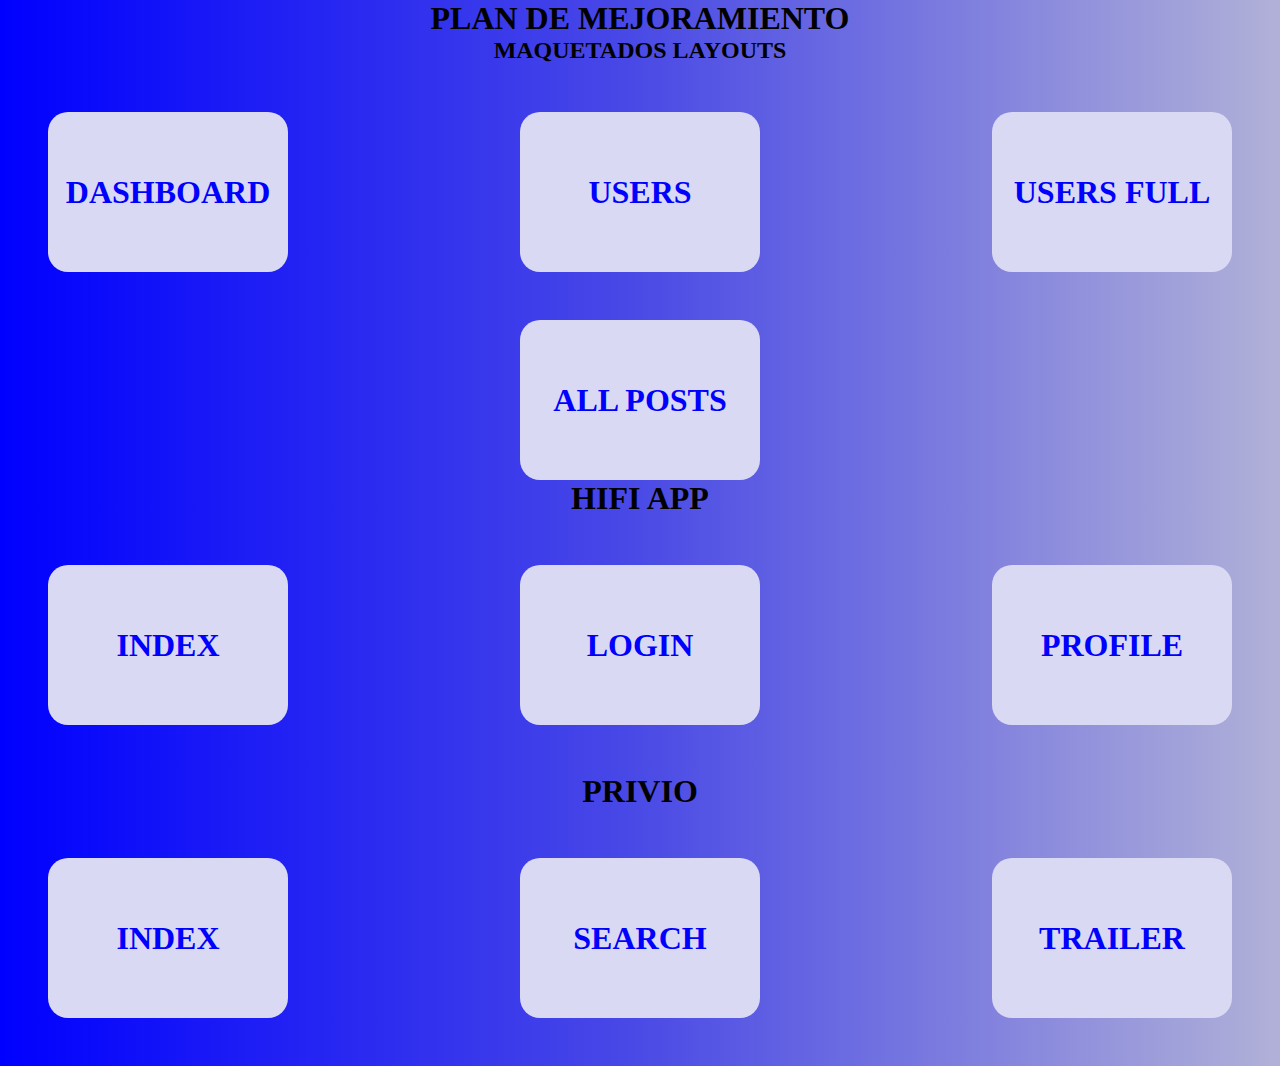
<file: index.html>
<!DOCTYPE html>
<html lang="en">
<head>
    <link rel="stylesheet" href="./css/index.css">
    <meta charset="UTF-8">
    <meta http-equiv="X-UA-Compatible" content="IE=edge">
    <meta name="viewport" content="width=device-width, initial-scale=1.0">
    <title>PLAN DE MEJORAMIENTO</title>
</head>
<body>
    <header>
        <h1>PLAN DE MEJORAMIENTO</h1>
        <h2>MAQUETADOS LAYOUTS</h2>
    </header>
    <main>
        <div class="contenedor">

        <article class="dash">
            <a href="dashboard.html"><h1>DASHBOARD</h1></a>
        </article>

        <article class="users">
            <a href="users.html"><h1>USERS</h1></a>
        </article>

        <article class="usfull" >
            <a href="users-full.html"><h1>USERS FULL</h1></a>
        </article>
    </div>
    <div class="loc">
    <article class="allp">
        <a href="all-posts.html"><h1>ALL POSTS</h1></a>
    </article>
</div>
    <center>
    <h1>HIFI APP</h1>
</center>
    <div class="contenedor2">
        
        <article class="index">
            <a href="hifi-app/index.html"><h1>INDEX</h1></a>
        </article>
        <article class="login">
            <a href="hifi-app/login.html"><h1>LOGIN</h1></a>
        </article>
        <article class="profile">
            <a href="hifi-app/profile.html"><h1>PROFILE</h1></a>
        </article>
    </div>
    <center><h1>PRIVIO</h1></center>
    <div class="contenedor3">
        <article class="ind">
            <a href=""><h1>INDEX</h1></a>
        </article>
        <article class="sea">
            <a href=""><h1>SEARCH</h1></a>
        </article>
        <article class="tra">
            <a href=""><h1>TRAILER</h1></a>
        </article>
    </div>
    </main>
</body>
</html>
</file>
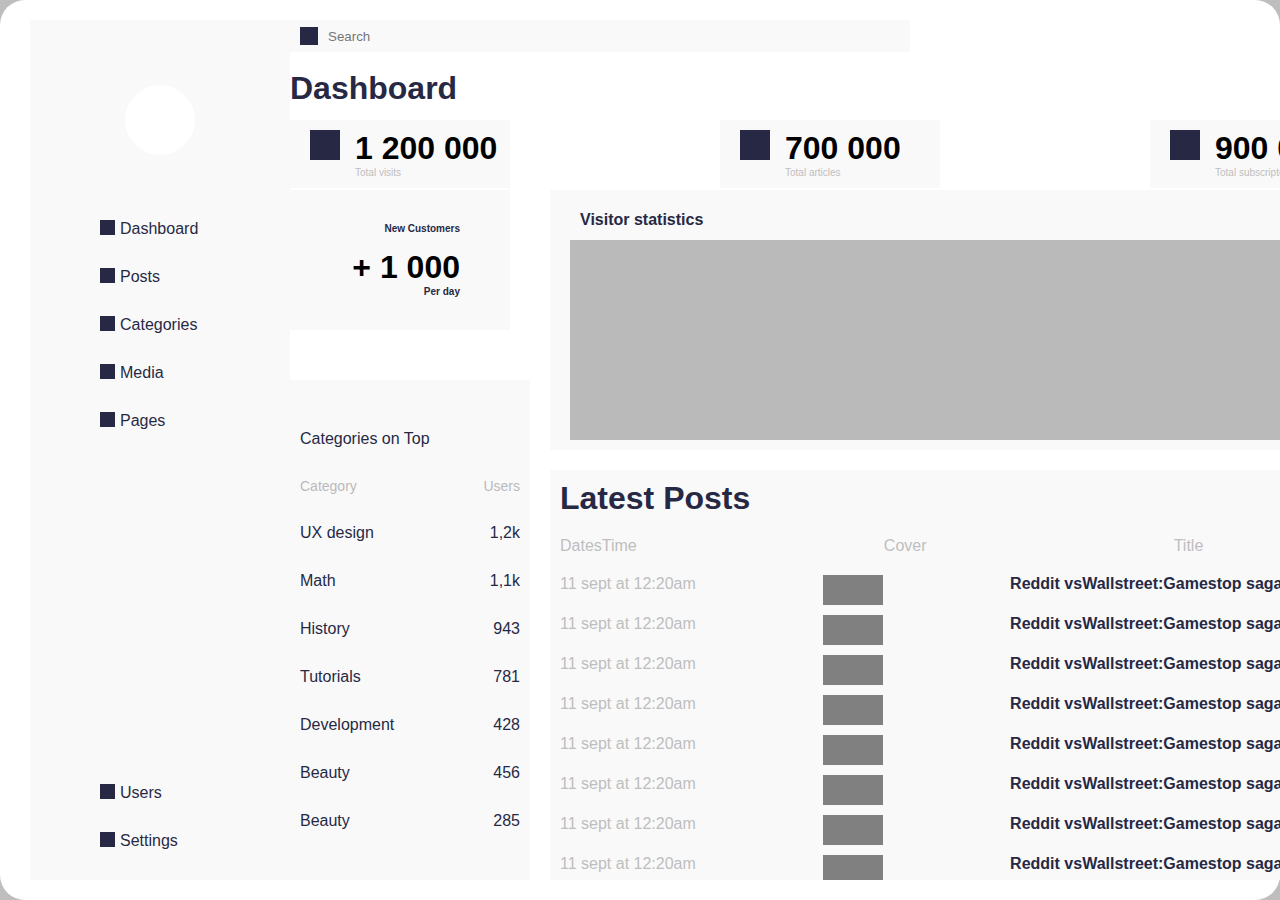
<file: dashboard.html>
<!DOCTYPE html>
<html lang="en">
<head>
    <link rel="stylesheet" href="./css/dashboard.css">
    <meta charset="UTF-8">
    <meta http-equiv="X-UA-Compatible" content="IE=edge">
    <meta name="viewport" content="width=device-width, initial-scale=1.0">
    <title>Dashboard</title>
</head>
<body>
    <div>
    <aside>
        <div class="aside">
            <article class="art1">
                <span></span>
            </article>
            <article class="art2">
                <section class="cont1">
                    <div>
                        <span></span>
                        <p>Dashboard</p>
                    </div>
                    <div >
                        <span></span>
                        <p>Posts</p>
                    </div>
                    <div>
                        <span></span>
                        <p>Categories</p>
                    </div>
                    <div >
                        <span></span>
                        <p>Media</p>
                    </div>
                    <div>
                        <span></span>
                        <p>Pages</p>
                    </div>
                </section>

                <section class="cont2">
                    <div>
                        <span></span>
                        <p>Users</p>
                    </div>
                    <div>
                        <span></span>
                        <p>Settings</p>
                    </div>
                </section>
            </article>
        </div>
    </aside>

    <main>
        <header>
            <article class="header1">
                <span></span>
                <input type="search" name="" id="" placeholder="Search">
            </article>
            <article class="header2">
                <section class="en">
                        <p>EN</p>
                        <span></span>
                    
                </section>
                <section class="en2">
                    <span></span>
                    <span></span>
                </section>
            </article>
        </header>

        <h1>Dashboard</h1>
        <article class="cuadros">
            <section>
                <span></span>
                <div>
                    <h1>1 200 000</h1>
                    <p>Total visits</p>
                </div>
            </section>
            <section>
                <span></span>
                <div>
                    <h1>700 000</h1>
                    <p>Total articles</p>
                </div>
            </section>
            <section>
                <span></span>
                <div>
                    <h1>900 000</h1>
                    <p>Total subscriptons</p>
                </div>
            </section>
            <section>
                <span></span>
                <div>
                    <h1>3 000</h1>
                    <p>Total authors</p>
                </div>
            </section>
        </article>

        <article class="contenido">
            <div class="division1">
                <article class="con-1">
                    <p>New Customers</p>
                    <h1>+ 1 000</h1>
                    <p>Per day</p>
                </article>

                <article class="con-2">
                    <p>Categories on Top</p>
                    <section class="conector">
                        <p>Category</p>
                        <p>Users</p>
                    </section>
                    <section>
                        <p>UX design</p>
                        <p>1,2k</p>
                    </section>
                    <section>
                        <p>Math</p>
                        <p>1,1k</p>
                    </section>
                    <section>
                        <p>History</p>
                        <p>943</p>
                    </section>
                    <section>
                        <p>Tutorials</p>
                        <p>781</p>
                    </section>
                    <section>
                        <p>Development</p>
                        <p>428</p>
                    </section>
                    <section>
                        <p>Beauty</p>
                        <p>456</p>
                    </section>
                    <section>
                        <p>Beauty</p>
                        <p>285</p>
                    </section>
                </article>
            </div>
            <div class="division2">
                <section class="sig1">
                    <artcle class="artil-1">
                        <p>Visitor statistics</p>
                        <p>8 month</p>
                    </artcle>
                    <article class="artil-2">

                    </article>
                </section>
                <section class="sig2">
                    <h1>Latest Posts</h1>
                    <div>
                        <p class="parra-1">DatesTime</p>
                        <p class="parra-2">Cover</p>
                        <p class="parra-3">Title</p>
                        <p class="parra-4">Author</p>
                        <p class="parra-5">Status</p>
                    </div>
                    <article>
                        <section class="one">
                        <p class="parra-6">11 sept at 12:20am</p>
                        <section class="parra-7"><span></span></section>
                        <p class="parra-8">Reddit vsWallstreet:Gamestop saga explained</p>
                        <p class="parra-9">Anna Patrik</p>
                        <p class="parra-10">Active</p>
                        </section>
                        <section class="one">
                            <p class="parra-6">11 sept at 12:20am</p>
                            <section class="parra-7"><span></span></section>
                            <p class="parra-8">Reddit vsWallstreet:Gamestop saga explained</p>
                            <p class="parra-9">Anna Patrik</p>
                            <p class="parra-10">Active</p>
                        </section>
                        <section class="one">
                            <p class="parra-6">11 sept at 12:20am</p>
                            <section class="parra-7"><span></span></section>
                            <p class="parra-8">Reddit vsWallstreet:Gamestop saga explained</p>
                            <p class="parra-9">Anna Patrik</p>
                            <p class="parra-10">Active</p>
                        </section>
                        <section class="one">
                            <p class="parra-6">11 sept at 12:20am</p>
                            <section class="parra-7"><span></span></section>
                            <p class="parra-8">Reddit vsWallstreet:Gamestop saga explained</p>
                            <p class="parra-9">Anna Patrik</p>
                            <p class="parra-10">Active</p>
                        </section>
                        <section class="one">
                            <p class="parra-6">11 sept at 12:20am</p>
                            <section class="parra-7"><span></span></section>
                            <p class="parra-8">Reddit vsWallstreet:Gamestop saga explained</p>
                            <p class="parra-9">Anna Patrik</p>
                            <p class="parra-10">Active</p>
                        </section>
                        <section class="one">
                            <p class="parra-6">11 sept at 12:20am</p>
                            <section class="parra-7"><span></span></section>
                            <p class="parra-8">Reddit vsWallstreet:Gamestop saga explained</p>
                            <p class="parra-9">Anna Patrik</p>
                            <p class="parra-10">Active</p>
                        </section>
                        <section class="one">
                            <p class="parra-6">11 sept at 12:20am</p>
                            <section class="parra-7"><span></span></section>
                            <p class="parra-8">Reddit vsWallstreet:Gamestop saga explained</p>
                            <p class="parra-9">Anna Patrik</p>
                            <p class="parra-10">Active</p>
                        </section>
                        <section class="one">
                            <p class="parra-6">11 sept at 12:20am</p>
                            <section class="parra-7"><span></span></section>
                            <p class="parra-8">Reddit vsWallstreet:Gamestop saga explained</p>
                            <p class="parra-9">Anna Patrik</p>
                            <p class="parra-10">Active</p>
                        </section>
                        <section class="one">
                            <p class="parra-6">11 sept at 12:20am</p>
                            <section class="parra-7"><span></span></section>
                            <p class="parra-8">Reddit vsWallstreet:Gamestop saga explained</p>
                            <p class="parra-9">Anna Patrik</p>
                            <p class="parra-10">Active</p>
                        </section>
                        <section class="one">
                            <p class="parra-6">11 sept at 12:20am</p>
                            <section class="parra-7"><span></span></section>
                        <p class="parra-8">Reddit vsWallstreet:Gamestop saga explained</p>
                        <p class="parra-9">Anna Patrik</p>
                        <p class="parra-10">Active</p>
                            </section>
                        <section class="one">
                        <p class="parra-6">11 sept at 12:20am</p>
                        <section class="parra-7"><span></span></section>
                        <p class="parra-8">Reddit vsWallstreet:Gamestop saga explained</p>
                        <p class="parra-9">Anna Patrik</p>
                        <p class="parra-10">Active</p>
                        </section>
                        <section class="one">
                            <p class="parra-6">11 sept at 12:20am</p>
                            <section class="parra-7"><span></span></section>
                            <p class="parra-8">Reddit vsWallstreet:Gamestop saga explained</p>
                            <p class="parra-9">Anna Patrik</p>
                            <p class="parra-10">Active</p>
                            </section>
                    </article>
                </section>
            </div>
        </article>
    </main>
</div>
</body>
</html>
</file>
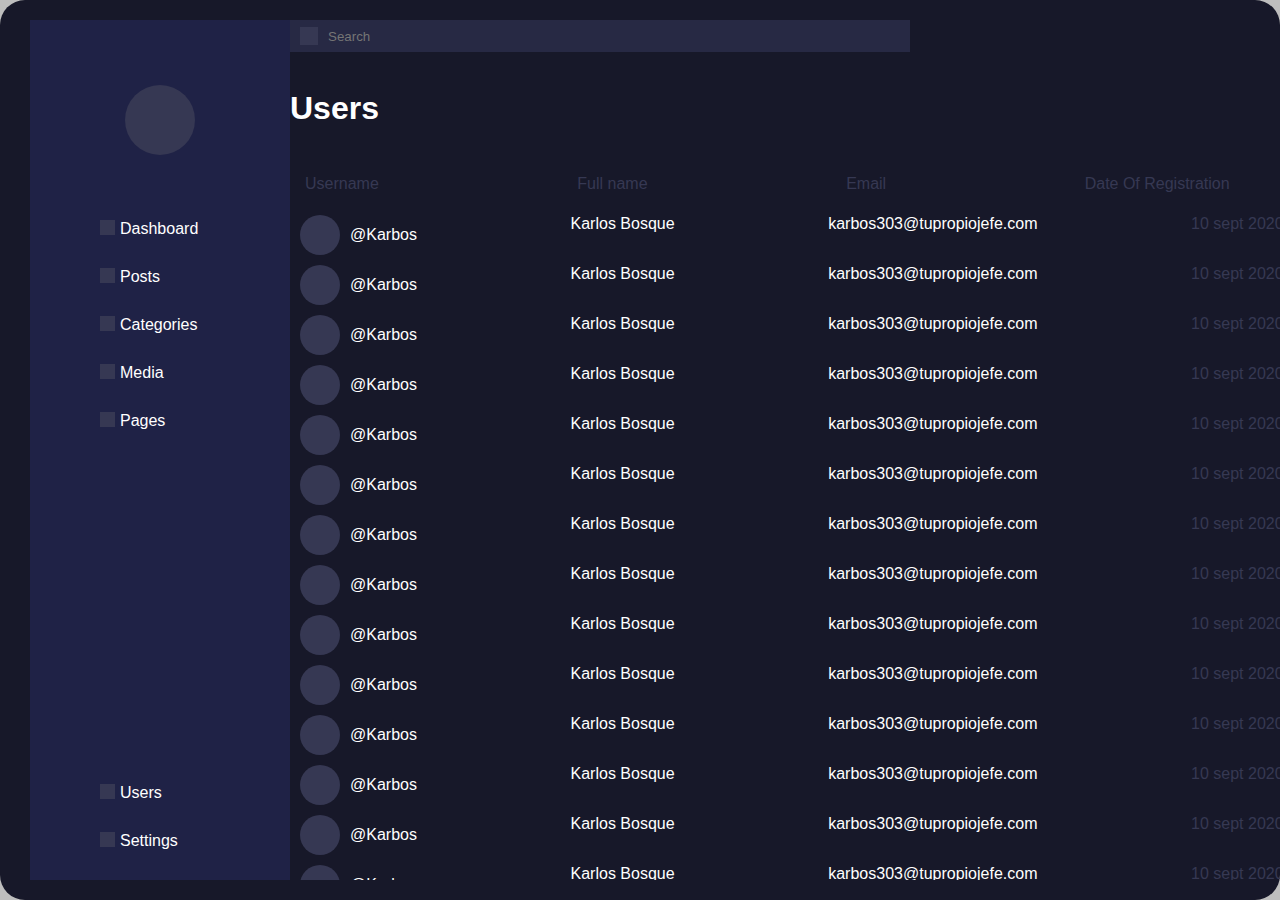
<file: users.html>
<!DOCTYPE html>
<html lang="en">
<head>
    <link rel="stylesheet" href="./css/user.css">
    <meta charset="UTF-8">
    <meta http-equiv="X-UA-Compatible" content="IE=edge">
    <meta name="viewport" content="width=device-width, initial-scale=1.0">
    <title>Users</title>
</head>
<body>
    <div>
        <aside>
            <div class="aside">
                <article class="art1">
                    <span></span>
                </article>
                <article class="art2">
                    <section class="cont1">
                        <div>
                            <span></span>
                            <p>Dashboard</p>
                        </div>
                        <div >
                            <span></span>
                            <p>Posts</p>
                        </div>
                        <div>
                            <span></span>
                            <p>Categories</p>
                        </div>
                        <div >
                            <span></span>
                            <p>Media</p>
                        </div>
                        <div>
                            <span></span>
                            <p>Pages</p>
                        </div>
                    </section>
    
                    <section class="cont2">
                        <div>
                            <span></span>
                            <p>Users</p>
                        </div>
                        <div>
                            <span></span>
                            <p>Settings</p>
                        </div>
                    </section>
                </article>
            </div>
        </aside>
        <main>
            <header>
                <article class="header1">
                    <span></span>
                    <input type="search" name="" id="" placeholder="Search">
                </article>
                <article class="header2">
                    <section class="en">
                            <p>EN</p>
                        
                    </section>
                    <section class="en2">
                        <span></span>
                        <span></span>
                    </section>
                </article>
            </header>
            <div class="headerito">
                <h1>Users</h1>
                <section>
                <p>
                    All types of files
                </p>
                <span></span>
            </section>
            </div>
            <section>
                <article class="primer">
                    <p>Username</p>
                    <p>Full name</p>
                    <p>Email</p>
                    <p>Date Of Registration</p>
                    <p>Role</p>
                    <p>Status</p>
                </article>
                <article class="dos">
                    <div>
                        <span></span>
                        <p>@Karbos</p>
                    </div>
                    <p>Karlos Bosque</p>
                    <p>karbos303@tupropiojefe.com</p>
                    <p class="date">10 sept 2020</p>
                    <p>Author</p>
                    <p class="active">Active</p>
                </article>
                <article class="dos">
                    <div>
                        <span></span>
                        <p>@Karbos</p>
                    </div>
                    <p>Karlos Bosque</p>
                    <p>karbos303@tupropiojefe.com</p>
                    <p class="date">10 sept 2020</p>
                    <p>Author</p>
                    <p class="active">Active</p>
                </article>
                <article class="dos">
                    <div>
                        <span></span>
                        <p>@Karbos</p>
                    </div>
                    <p>Karlos Bosque</p>
                    <p>karbos303@tupropiojefe.com</p>
                    <p class="date">10 sept 2020</p>
                    <p>Author</p>
                    <p class="active">Active</p>
                </article>
                <article class="dos">
                    <div>
                        <span></span>
                        <p>@Karbos</p>
                    </div>
                    <p>Karlos Bosque</p>
                    <p>karbos303@tupropiojefe.com</p>
                    <p class="date">10 sept 2020</p>
                    <p>Author</p>
                    <p class="active">Active</p>
                </article>
                <article class="dos">
                    <div>
                        <span></span>
                        <p>@Karbos</p>
                    </div>
                    <p>Karlos Bosque</p>
                    <p>karbos303@tupropiojefe.com</p>
                    <p class="date">10 sept 2020</p>
                    <p>Author</p>
                    <p class="active">Active</p>
                </article>
                <article class="dos">
                    <div>
                    <span></span>
                    <p>@Karbos</p>
                    </div>
                    <p>Karlos Bosque</p>
                    <p>karbos303@tupropiojefe.com</p>
                    <p class="date">10 sept 2020</p>
                    <p>Author</p>
                    <p class="active">Active</p>
                </article>
                <article class="dos">
                    <div>
                        <span></span>
                        <p>@Karbos</p>
                    </div>
                    <p>Karlos Bosque</p>
                    <p>karbos303@tupropiojefe.com</p>
                    <p class="date">10 sept 2020</p>
                    <p>Author</p>
                    <p class="active">Active</p>
                </article>
                <article class="dos">
                    <div>
                        <span></span>
                        <p>@Karbos</p>
                    </div>
                    <p>Karlos Bosque</p>
                    <p>karbos303@tupropiojefe.com</p>
                    <p class="date">10 sept 2020</p>
                    <p>Author</p>
                    <p class="active">Active</p>
                </article>
                <article class="dos">
                    <div>
                        <span></span>
                        <p>@Karbos</p>
                    </div>
                    <p>Karlos Bosque</p>
                    <p>karbos303@tupropiojefe.com</p>
                    <p class="date">10 sept 2020</p>
                    <p>Author</p>
                    <p class="active">Active</p>
                </article>
                <article class="dos">
                    <div>
                        <span></span>
                        <p>@Karbos</p>
                    </div>
                    <p>Karlos Bosque</p>
                    <p>karbos303@tupropiojefe.com</p>
                    <p class="date">10 sept 2020</p>
                    <p>Author</p>
                    <p class="active">Active</p>
                </article>
                <article class="dos">
                    <div>
                        <span></span>
                        <p>@Karbos</p>
                    </div>
                    <p>Karlos Bosque</p>
                    <p>karbos303@tupropiojefe.com</p>
                    <p class="date">10 sept 2020</p>
                    <p>Author</p>
                    <p class="active">Active</p>
                </article>
                <article class="dos">
                    <div>
                        <span></span>
                        <p>@Karbos</p>
                    </div>
                    <p>Karlos Bosque</p>
                    <p>karbos303@tupropiojefe.com</p>
                    <p class="date">10 sept 2020</p>
                    <p>Author</p>
                    <p class="active">Active</p>
                </article>
                <article class="dos">
                    <div>
                        <span></span>
                        <p>@Karbos</p>
                    </div>
                    <p>Karlos Bosque</p>
                    <p>karbos303@tupropiojefe.com</p>
                    <p class="date">10 sept 2020</p>
                    <p>Author</p>
                    <p class="active">Active</p>
                </article>
                <article class="dos">
                    <div>
                        <span></span>
                        <p>@Karbos</p>
                    </div>
                    <p>Karlos Bosque</p>
                    <p>karbos303@tupropiojefe.com</p>
                    <p class="date">10 sept 2020</p>
                    <p>Author</p>
                    <p class="active">Active</p>
                </article>
                <article class="dos">
                    <div>
                        <span></span>
                        <p>@Karbos</p>
                    </div>
                    <p>Karlos Bosque</p>
                    <p>karbos303@tupropiojefe.com</p>
                    <p class="date">10 sept 2020</p>
                    <p>Author</p>
                    <p class="active">Active</p>
                </article>
                <article class="dos">
                    <div>
                        <span></span>
                        <p>@Karbos</p>
                    </div>
                    <p>Karlos Bosque</p>
                    <p>karbos303@tupropiojefe.com</p>
                    <p class="date">10 sept 2020</p>
                    <p>Author</p>
                    <p class="active">Active</p>
                </article>
                <article class="dos">
                    <div>
                        <span></span>
                        <p>@Karbos</p>
                    </div>
                    <p>Karlos Bosque</p>
                    <p>karbos303@tupropiojefe.com</p>
                    <p class="date">10 sept 2020</p>
                    <p>Author</p>
                    <p class="active">Active</p>
                </article>
                <article class="dos">
                    <div>
                        <span></span>
                        <p>@Karbos</p>
                    </div>
                    <p>Karlos Bosque</p>
                    <p>karbos303@tupropiojefe.com</p>
                    <p class="date">10 sept 2020</p>
                    <p>Author</p>
                    <p class="active">Active</p>
                </article>

            </section>
        </main>
    </div>
</body>
</html>
</file>
<file: css/index.css>
*{
    margin: 0;
    padding: 0;
    font-family: cursive;
}
body{
    display: flex;
    flex: 1 0 0;
    flex-direction: column;
    background: linear-gradient(to right,rgb(0, 0, 255),rgb(74, 74, 230),rgb(177, 177, 216))
}
header{
    display: flex;
    height: 100px;
    flex-direction: column;
    justify-content: center;
    align-items: center;
    font-family: cursive;
    flex: 1 0 0;
}
main{
    display: flex;
    flex-direction: column;
    flex: 1 0 0;

}
.contenedor{
    display: flex;
    justify-content: space-between;
    flex: 1 0 0;
    padding: 3rem;
}
.dash{
    display: flex;
    justify-content: center;
    width: 15rem;
    height: 10rem;
    align-items: center;
    border-radius: 20px;
    background-color: rgb(217, 217, 243);
}
.dash>a{
    text-decoration: none;
}
.dash>a>h1:hover{
    color: white;
}
.dash>a>h1{
    color: blue;
}
.users{
    display: flex;
    justify-content: center;
    width: 15rem;
    height: 10rem;
    align-items: center;
    background-color: rgb(217, 217, 243);
    border-radius: 20px;
}
.users>a>h1:hover{
    color: white;
}
.users>a{
    text-decoration: none;
}
.users>a>h1{
    color: blue;
}
.usfull{
    display: flex;
    justify-content: center;
    width: 15rem;
    height: 10rem;
    align-items: center;
    background-color: rgb(217, 217, 243);
    border-radius: 20px;
}
.usfull>a{
    text-decoration: none;
}
.usfull>a>h1{
    color: blue;
}
.usfull>a>h1:hover{
    color: white;
}
.loc{
    display: flex;
    justify-content: center;
}
.allp{
    display: flex;
    justify-content: center;
    width: 15rem;
    height: 10rem;
    align-items: center;
    background-color: rgb(217, 217, 243);
    border-radius: 20px;
}
.allp>a{
    text-decoration: none;
}
.allp>a>h1{
    color: blue;
}
.allp>a>h1:hover{
    color: white;
}
.contenedor2{
    display: flex;
    justify-content: space-between;
    flex: 1 0 0;
    padding: 3rem;
}
.index{
    display: flex;
    justify-content: center;
    width: 15rem;
    height: 10rem;
    align-items: center;
    background-color: rgb(217, 217, 243);
    border-radius: 20px;
}
.index>a{
    text-decoration: none;
}
.index>a>h1{
    color: blue;
}
.index>a>h1:hover{
    color: white;
}
.login{
    display: flex;
    justify-content: center;
    width: 15rem;
    height: 10rem;
    align-items: center;
    background-color: rgb(217, 217, 243);
    border-radius: 20px;
}
.login>a{
    text-decoration: none;
}
.login>a>h1{
    color: blue;
}
.login>a>h1:hover{
    color: white;
}
.profile{
    display: flex;
    justify-content: center;
    width: 15rem;
    height: 10rem;
    align-items: center;
    background-color: rgb(217, 217, 243);
    border-radius: 20px;
}
.profile>a{
    text-decoration: none;
}
.profile>a>h1{
    color: blue;
}
.profile>a>h1:hover{
    color: white;
}
.contenedor3{
    display: flex;
    justify-content: space-between;
    flex: 1 0 0;
    padding: 3rem;
}
.ind{
    display: flex;
    justify-content: center;
    width: 15rem;
    height: 10rem;
    align-items: center;
    background-color: rgb(217, 217, 243);
    border-radius: 20px; 
}
.ind>a{
    text-decoration: none;
}
.ind>a>h1{
    color: blue;
}
.ind>a>h1:hover{
    color: white;
}
.sea{
    display: flex;
    justify-content: center;
    width: 15rem;
    height: 10rem;
    align-items: center;
    background-color: rgb(217, 217, 243);
    border-radius: 20px;
}
.sea>a{
    text-decoration: none;
}
.sea>a>h1{
    color: blue;
}
.sea>a>h1:hover{
    color: white;
}
.tra{
    display: flex;
    justify-content: center;
    width: 15rem;
    height: 10rem;
    align-items: center;
    background-color: rgb(217, 217, 243);
    border-radius: 20px;
    
}
.tra>a{
    text-decoration: none;
}
.tra>a>h1{
    color: blue;
}
.tra>a>h1:hover{
    color: white;
}
</file>
<file: css/dashboard.css>
*{
    margin: 0;
    padding: 0;
    font-family: sans-serif;
}
body{
    background-color: #bebebe;
    height: 100vh;
}
body>div{
    display: flex;
    padding: 20px 30px;
    border-radius: 25px ;
    height: 95.6vh;
    background-color: #ffff;

}
aside{
    display: flex;
    width: 300px;
}
.aside{
    display: flex;
    flex-direction: column;
    width: 260px;
    background-color: #f9f9fa;
}
.art1{
    display: flex;
    justify-content: center;
    align-items: center;
    width: 100%;
    height: 200px;
}
.art1>span{
    display: flex;
    border-radius: 50%;
    background-color: #ffff;
    width: 70px;
    height: 70px;
}
.art2{
    display: flex;
    flex-direction: column;
    justify-content: space-between;
    flex: 1 0 0;
}
.cont1{
    padding-left: 70px;
}
.cont1>div{
    display: flex;
    gap: 5px;
    margin-bottom: 30px;
}
.cont1>div>span{
    display: flex;
    background-color: #272944;
    width: 15px;
    height: 15px;
}
.cont2{
    padding-left: 70px;
}
.cont2>div{
    display: flex;
    gap: 5px;
    margin-bottom: 30px;
}
.cont2>div>span{
    display: flex;
    background-color: #272944;
    width: 15px;
    height: 15px;
}
main{
    display: flex;
    flex-direction: column;
    flex: 1 0 0;
}
header{
    display: flex;
    justify-content: space-between;
    width: 100%;
    height: 50px;
    align-items: flex-start;
}
.header1{
    display: flex;
    gap: 10px;
    width: 600px;
    background-color: #f9f9fa;
    padding: 7px 10px;
}
.header1>span{
    display: flex;
    background-color: #272944;
    width:18px ;
    height:18px ;
}
.header1>input{
    flex: 1 0 0;
    background-color: transparent;
    border: none;
}
.header2{
    display: flex;
    width: 160px;
    justify-content: space-between;
}
.en{
    display: flex;
    align-items: center;
    gap: 5px;
}
.en>p{
    padding: 5px 15px;
    background-color: #f9f9fa;
}
.en>span{
    background-color: #272944;
    width: 10px;
    height: 10px;
}
.en2{
    display: flex;
    gap: 10px;
}
.en2>span{
    background-color: #272944;
    width: 30px;
    height: 30px;
}
p{
    color: #272944;
}
main>h1{
    color: #272944;
    height: 50px;
    display: flex;
}
main>.cuadros{
    display: flex;
    height: 70px;
    align-items: flex-start;
    justify-content: space-between;
}
.cuadros>section{
    display: flex;
    padding: 10px 0;
    gap: 15px;
    background-color: #f9f9fa;
    width: 200px;
    padding-left: 20px;
}
.cuadros>section>span{
    width: 30px;
    height: 30px;
    background-color: #272944;
}
.cuadros>section>div>p{
    font-size: 10px;
    color: #bebebe;
}
.contenido{
    display:flex ;
    flex: 1 0 0;
    gap: 20px;
}
.division1{
    display: flex;
    justify-content: space-between;
    flex-direction: column;
    gap: 15px;
    flex: 1;
}
.con-1{
    display: flex;
    justify-content: center;
    align-items: flex-end;
    padding: 10px 50px;
    width: 120px;
    height: 120px;
    background-color: #f9f9fa;
    flex-direction: column;
}
.con-1>h1{
    margin-top: 15px;
}
.con-1>p{
    font-weight: bold;
    font-size: 10px;
}
.con-2{
    padding: 0px 10px;
    display: flex;
    width: 220px;
    justify-content: center;
    height: 500px;
    gap: 30px;
    background-color: #f9f9fa;
    flex-direction: column;
}
.con-2>.conector>p{
    font-size: 14px;
    color: #bababb;
}
.con-2>section{
    display: flex;
    justify-content: space-between;
}
.division2{
    display: flex;
    flex: 1 0 0;
    gap: 20px;
    flex-direction: column;
}
.sig1{
    padding: 10px 20px;
    background-color:#f9f9fa;
}
.artil-1{
    display: flex;
    padding: 10px 10px;
    align-items: center;
    justify-content: space-between;
    background-color: #f9f9fa;
    height: 20px;
}
.artil-1>p{
    color: #272944;
    font-weight: bolder;
}
.artil-2{
    display: flex;
    width: 1205px;
    height: 200px;
    background-color: #bababb;
    
}
.sig2{
    display: flex;
    flex-direction: column;
    gap: 20px;
    padding: 10px;
    overflow: auto;
    background-color: #f9f9fa;
    flex: 1 0 0;
}
.sig2>h1{
    color: #272944;
    font-weight: bolder;
}
.sig2>div>p{
    color: #bebebe;
}
.sig2>div{
    display: flex;
    align-items: center;
    justify-content: space-between;
    width: 1230px;
    height: 40px;
}
.one{
    display: flex;
    justify-content: space-between;
    width: 1230px;
    height: 40px;
}
.one>.parra-6{
    color: #bebebe
}
.one>.parra-7{
    background-color: gray;
    width: 60px;
    height: 30px;
}
.one>.parra-8{
    font-weight: bolder;
    color: #272944;
}
.one>.parra-9{
    font-weight: bolder;
    color: #272944;
}
.one>.parra-10{
    display: flex;
    justify-content: center;
    align-items: center;
    width: 80px;
    height: 20px;
    border:3px solid #272944;
    color: #272944;
}
</file>
<file: css/user.css>
*{
    margin: 0;
    padding: 0;
    font-family: sans-serif;
}
body{
    background-color: #bebebe;
    height: 100vh;
}
body>div{
    display: flex;
    padding: 20px 30px;
    border-radius: 25px ;
    height: 95.6vh;
    background-color:#171829 ;

}
aside{
    display: flex;
    width: 300px;
}
.aside{
    display: flex;
    flex-direction: column;
    width: 260px;
    background-color:#1f2246 ;
}
.art1{
    display: flex;
    justify-content: center;
    align-items: center;
    width: 100%;
    height: 200px;
}
.art1>span{
    display: flex;
    border-radius: 50%;
    background-color:#363853 ;
    width: 70px;
    height: 70px;
}
.art2{
    display: flex;
    flex-direction: column;
    justify-content: space-between;
    flex: 1 0 0;
}
.cont1{
    padding-left: 70px;
}
.cont1>div{
    display: flex;
    gap: 5px;
    margin-bottom: 30px;
}
.cont1>div>span{
    display: flex;
    background-color: #363853;
    width: 15px;
    height: 15px;
}
.cont1>div>p{
    color: #ffff;
}
.cont2{
    padding-left: 70px;
}
.cont2>div{
    display: flex;
    gap: 5px;
    margin-bottom: 30px;
}
.cont2>div>p{
    color: #ffff;
}
.cont2>div>span{
    display: flex;
    background-color: #363853;
    width: 15px;
    height: 15px;
}
main{
    display: flex;
    gap: 20px;
    flex-direction: column;
    flex: 1 0 0;
}
header{
    display: flex;
    justify-content: space-between;
    width: 100%;
    height: 50px;
    align-items: flex-start;
}
.header1{
    display: flex;
    gap: 10px;
    width: 600px;
    background-color:#272944;
    padding: 7px 10px;
}
.header1>span{
    display: flex;
    background-color: #363853;
    width:18px ;
    height:18px ;
}
.header1>input{
    flex: 1 0 0;
    background-color: transparent;
    border: none;
}
.header2{
    display: flex;
    width: 160px;
    justify-content: space-between;
}
.en{
    display: flex;
    align-items: center;
    gap: 5px;
}
.en>p{
    padding: 5px 15px;
    background-color: #272944;
    color: #ffff;
}
.en2{
    display: flex;
    gap: 10px;
}
.en2>span{
    background-color:#363853 ;
    width: 30px;
    height: 30px;
}
p{
    color: #272944;
}
.headerito{
    display: flex;
    justify-content: space-between;
}
.headerito>h1{
    color: #ffff;
    height: 50px;
    display: flex;
}
.headerito>section{
    align-items: center;
    padding: 7px;
    background-color:#1d1f35 ;
    width: 150px;
    height: 17px;
    gap: 20px;
    display: flex;
}
.headerito>section>p{
    color: #ffff;
}
.headerito>section>span{
    display: flex;
    background-color: #363853;
    justify-content: row;
    width: 10px;
    height: 10px;
}
main>section{
    padding: 10px;
    flex: 1 0 0;
    height: 100%;
    overflow: auto;
    gap: 5px;
    
}
.primer{
    display: flex;
    justify-content: space-between;
    align-items: flex-start;
    width: 1400px;
    height: 30px;
    padding: 5px;
    
}
.primer>p{
    color: #363853;
}
.dos{
    display: flex;
    padding: 5px 0px;
    justify-content: space-between;
    align-items: flex-start;
    width: 1400px;
    height: 40px;
    
}
.dos>p{
    color: #ffff;
}
.dos>.date{
    color: #363853;
}
.dos>div{
    gap: 10px;
    display: flex;
    justify-content: center;
    align-items: center;
}
.dos>div>p{
    color: #ffff;
}
.dos>div>span{
    display: flex;
    flex-direction: row;
    border-radius: 50%;
    background-color: #363853;
    width: 40px;
    height: 40px;
}
.dos>.active{
    display: flex;
    justify-content: center;
    align-items: center;
    border: 1px solid gray;
    height: 20px;
    width: 60px;
}
</file>
